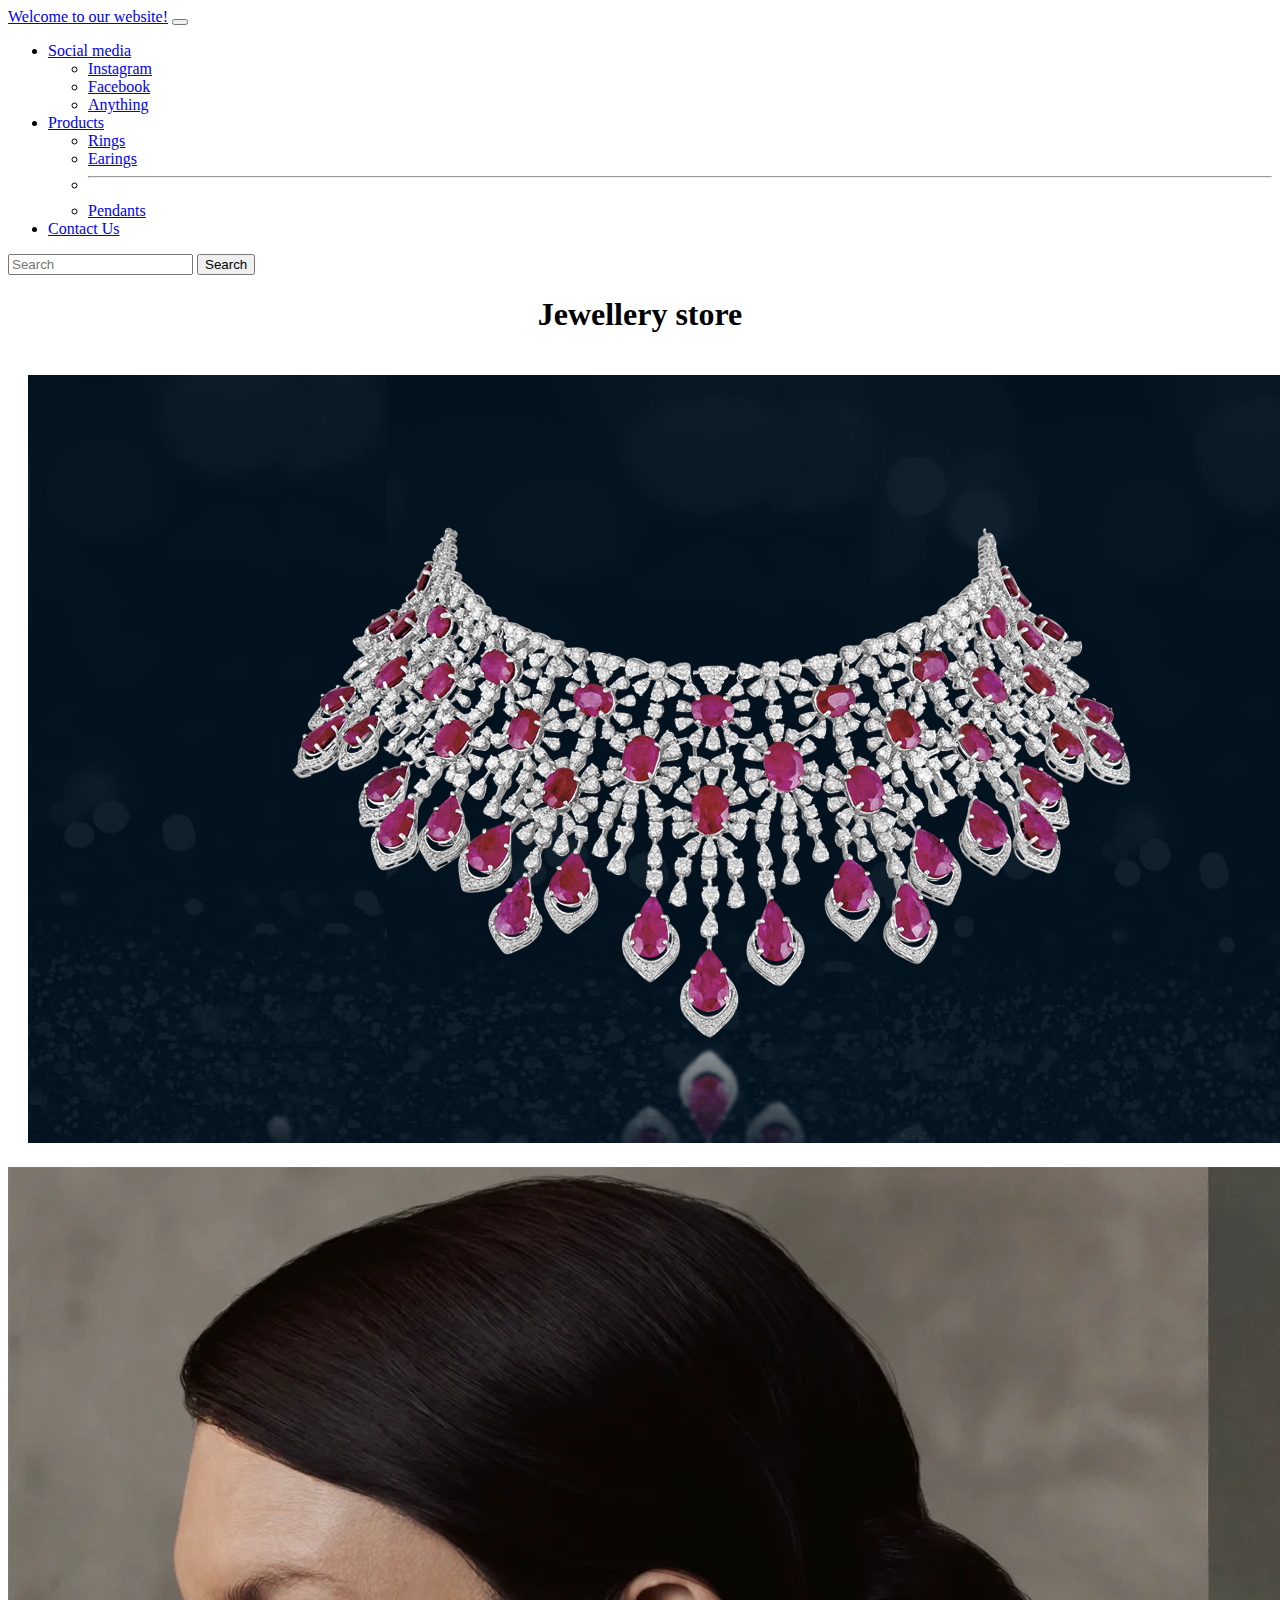
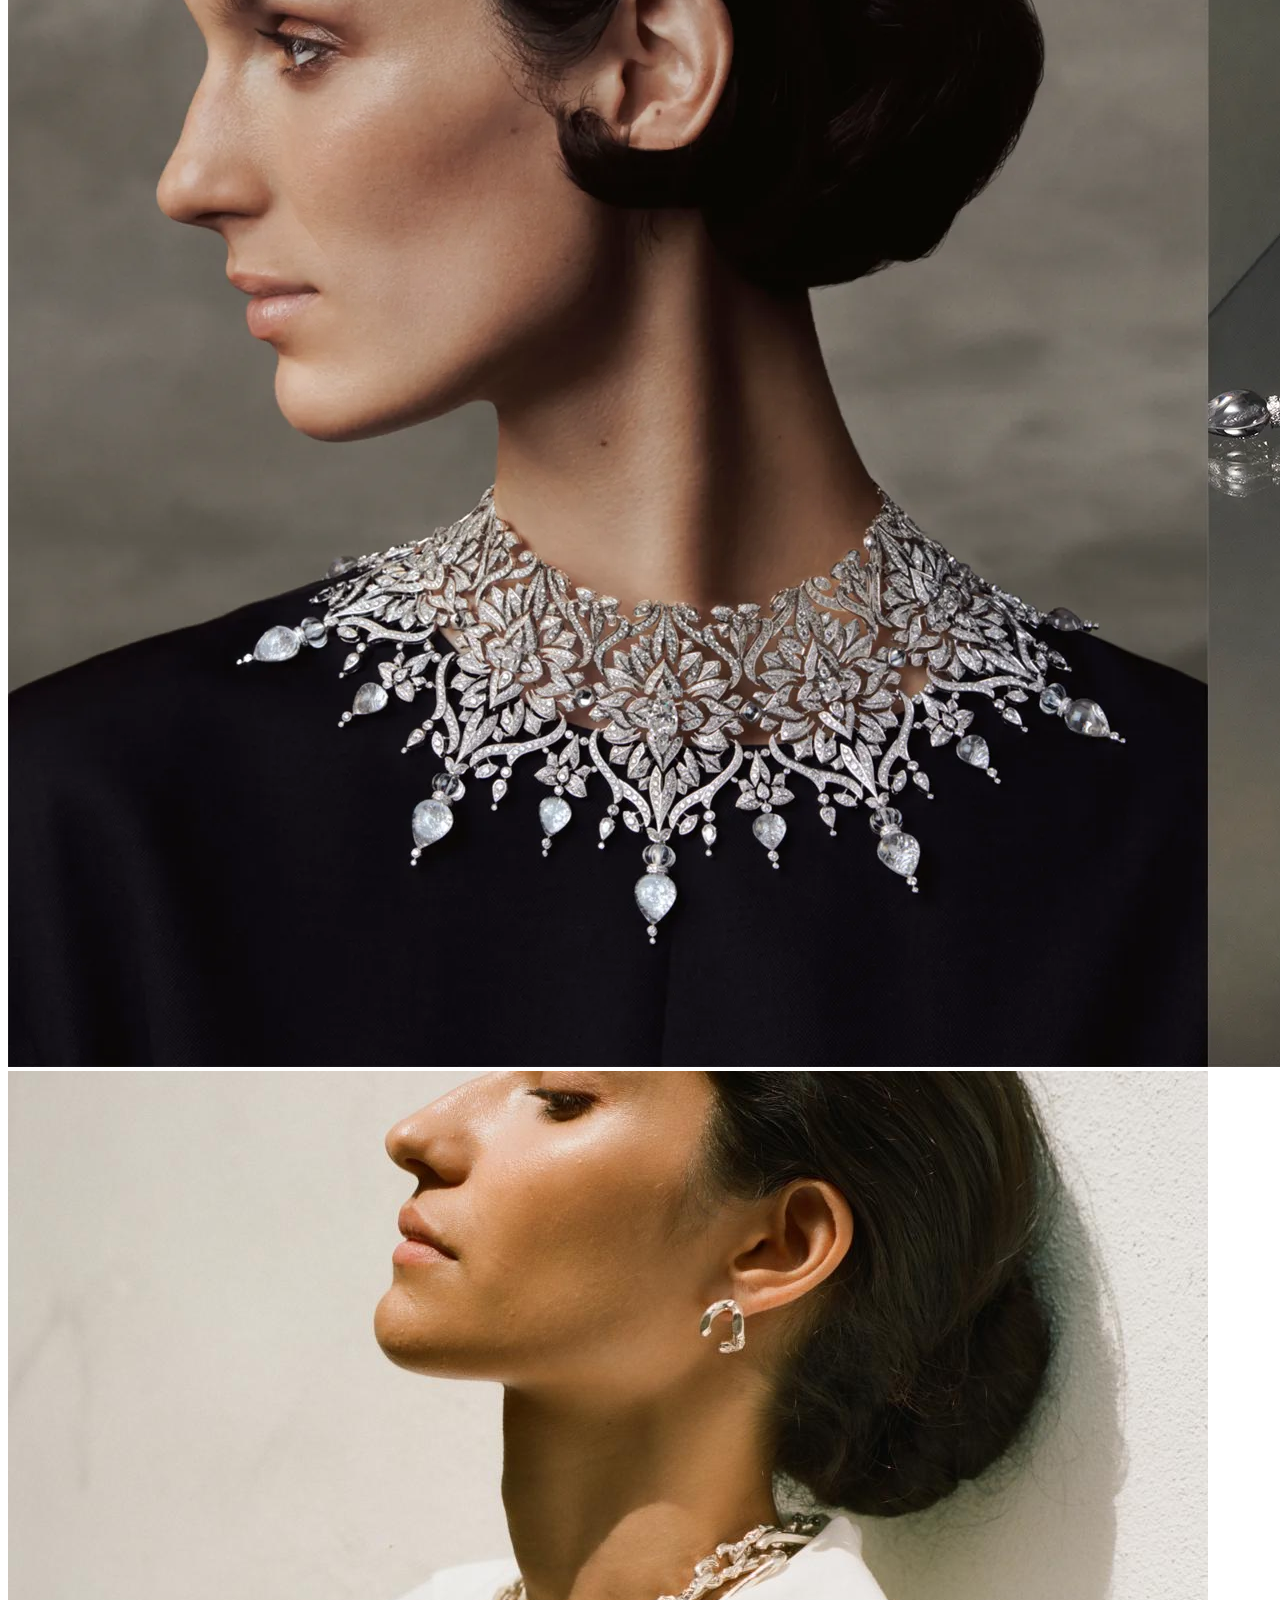
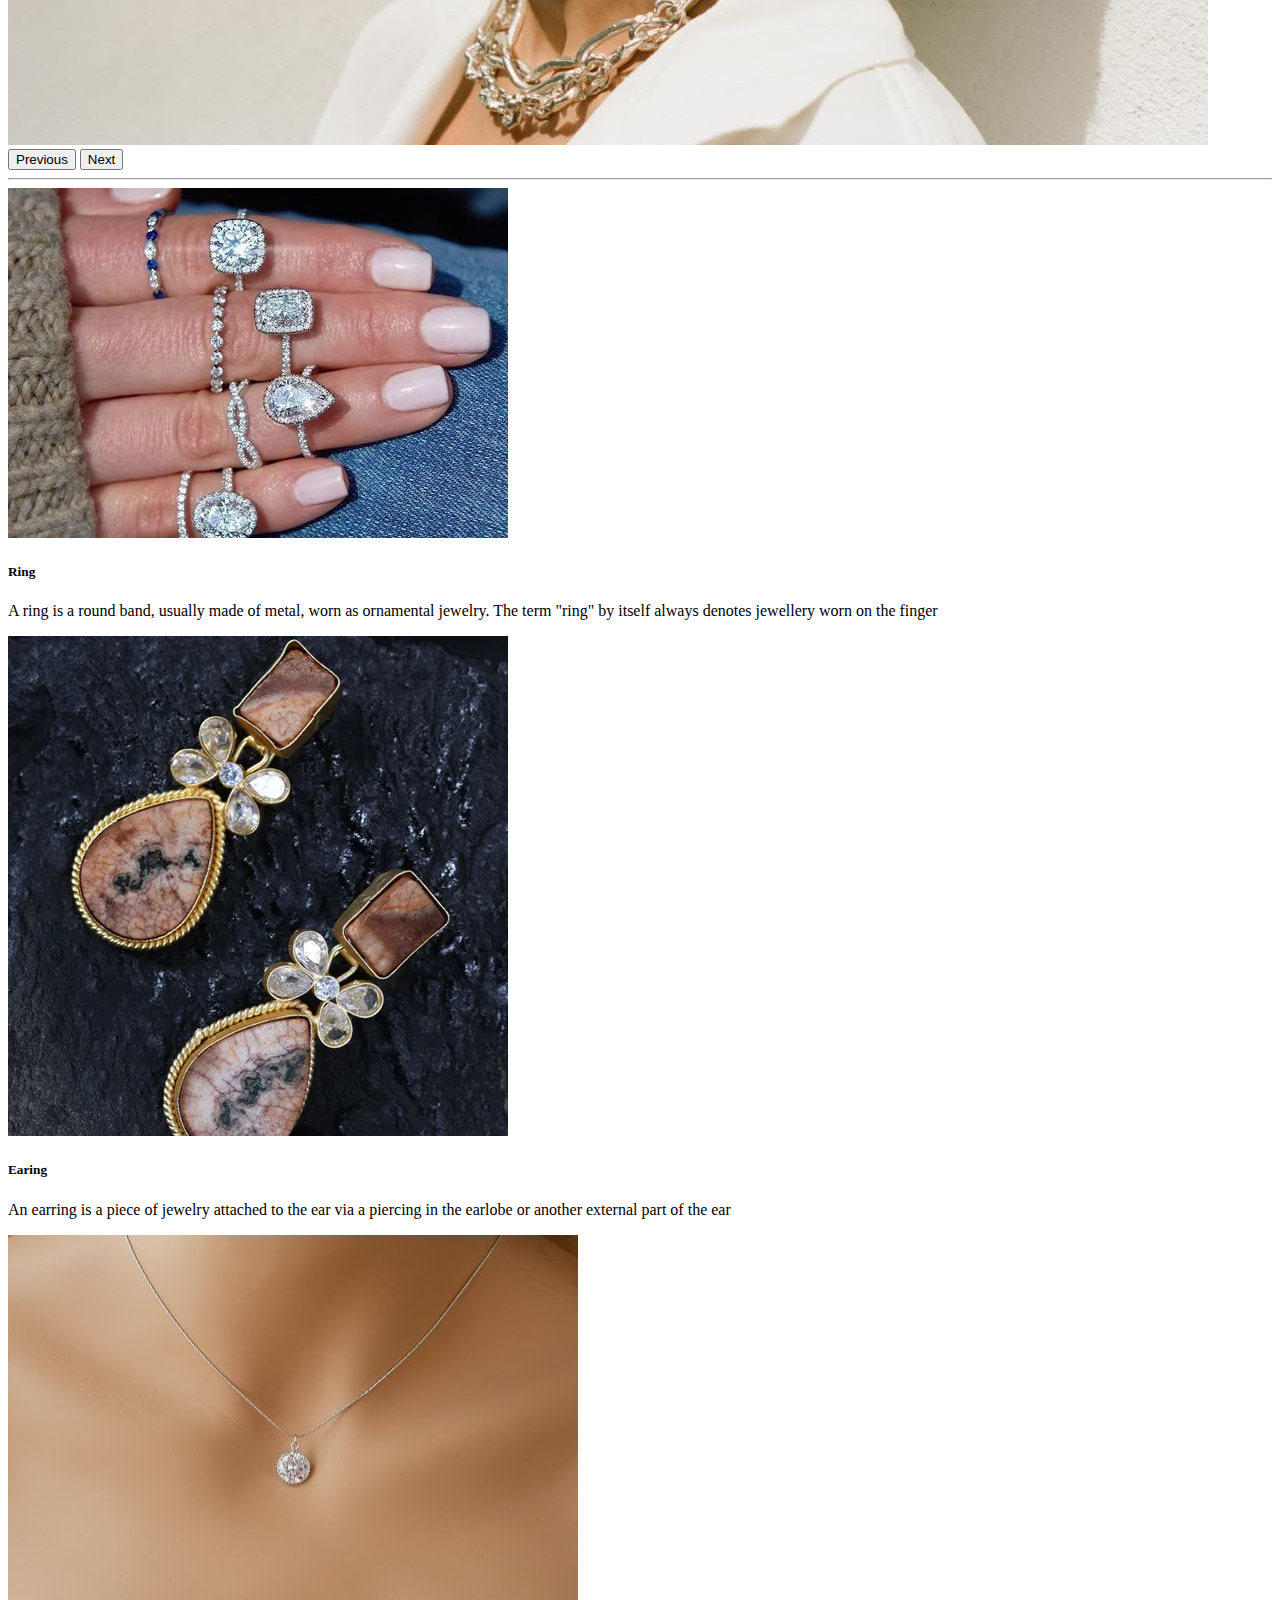
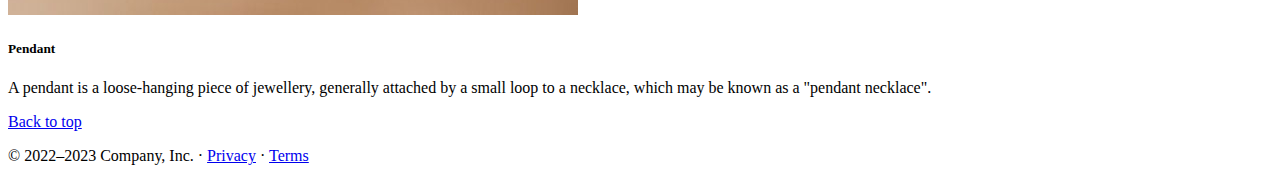
<file: index.html>
<!doctype html>
<html lang="en">

<head>
  <!-- Required meta tags -->
  <meta charset="utf-8">
  <meta name="viewport" content="width=device-width, initial-scale=1">

  <!-- Bootstrap CSS -->
  <link href="https://cdn.jsdelivr.net/npm/bootstrap@5.1.3/dist/css/bootstrap.min.css" rel="stylesheet"
    integrity="sha384-1BmE4kWBq78iYhFldvKuhfTAU6auU8tT94WrHftjDbrCEXSU1oBoqyl2QvZ6jIW3" crossorigin="anonymous">

  <nav class="navbar navbar-dark bg-dark">
    <div class="container-fluid">
      <a class="navbar-brand" href="index.html">Welcome to our website!</a>
      <button class="navbar-toggler" type="button" data-bs-toggle="collapse" data-bs-target="#navbarSupportedContent"
        aria-controls="navbarSupportedContent" aria-expanded="false" aria-label="Toggle navigation">
        <span class="navbar-toggler-icon"></span>
      </button>
      <div class="collapse navbar-collapse" id="navbarSupportedContent">
        <ul class="navbar-nav me-auto mb-2 mb-lg-0">
          
          <li class="nav-item dropdown">
            <a class="nav-link dropdown-toggle" href="#" id="navbarDropdown" role="button" data-bs-toggle="dropdown"
              aria-expanded="false">
              Social media
            </a>
            <ul class="dropdown-menu" aria-labelledby="navbarDropdown">
              <li><a class="dropdown-item" href="https://www.instagram.com/explore/tags/jewellery/?hl=en">Instagram</a></li>
              
              <li><a class="dropdown-item" href="https://www.facebook.com/embracejewellery/">Facebook</a></li>
              <li><a class="dropdown-item" href="#">Anything</a></li>
            </ul>
            
          </li>
          <li class="nav-item dropdown">
            <a class="nav-link dropdown-toggle" href="#" id="navbarDropdown" role="button" data-bs-toggle="dropdown"
              aria-expanded="false">
              Products
            </a>
            <ul class="dropdown-menu" aria-labelledby="navbarDropdown">
              <li><a class="dropdown-item" href="#">Rings</a></li>
              <li><a class="dropdown-item" href="#">Earings</a></li>
              <li>
                <hr class="dropdown-divider">
              </li>
              <li><a class="dropdown-item" href="#">Pendants</a></li>
            </ul>
          </li>
          <li class="nav-item">
            <a class="nav-link active" aria-current="page" href="contact.html">Contact Us</a>
          </li>
          
        </ul>
        <form class="d-flex" role="search">
          <input class="form-control me-2" type="search" placeholder="Search" aria-label="Search">
          <button class="btn btn-outline-success" type="submit">Search</button>
        </form>
      </div>
    </div>
  </nav>


  <h1 style="text-align:center;">Jewellery store</h1>
  <div id="carouselExampleFade" class="carousel slide carousel-fade" data-bs-ride="carousel">
    <div class="carousel-inner">
      <div class="carousel-item active" ;>
        <img src="images/jew1.jpg" class="d-block w-100" alt="..." style="padding:20px ;">
      </div>
      <div class="carousel-item">
        <img src="images/jew2.webp" class="d-block w-100" alt="...">
      </div>
      <div class="carousel-item">
        <img src="images/jew3.jpg" class="d-block w-100" alt="...">
      </div>
    </div>
    <button class="carousel-control-prev" type="button" data-bs-target="#carouselExampleFade" data-bs-slide="prev">
      <span class="carousel-control-prev-icon" aria-hidden="true"></span>
      <span class="visually-hidden">Previous</span>
    </button>
    <button class="carousel-control-next" type="button" data-bs-target="#carouselExampleFade" data-bs-slide="next">
      <span class="carousel-control-next-icon" aria-hidden="true"></span>
      <span class="visually-hidden">Next</span>
    </button>
  </div>
</head>
<hr>

<body>


  <div class="card-group">
    <div class="card" style="margin-right: 1rem">
      <img src="images/rings.jpg" class="card-img-top" alt="...">
      <div class="card-body">
        <h5 class="card-title">Ring</h5>
        <p class="card-text">A ring is a round band, usually made of metal, worn as ornamental jewelry. The term "ring"
          by itself always denotes jewellery worn on the finger</p>

      </div>
    </div>
    <div class="card" style="margin-right: 1rem">
      <img src="images/earing1.jpg" class="card-img-top" alt="...">
      <div class="card-body">
        <h5 class="card-title">Earing</h5>
        <p class="card-text">An earring is a piece of jewelry attached to the ear via a piercing in the earlobe or
          another external part of the ear</p>

      </div>
    </div>
    <div class="card">
      <img src="images/pendents.jpg" class="card-img-top" alt="...">
      <div class="card-body">
        <h5 class="card-title">Pendant</h5>
        <p class="card-text">A pendant is a loose-hanging piece of jewellery, generally attached by a small loop to a
          necklace, which may be known as a "pendant necklace".</p>

      </div>
    </div>
  </div>



  <!-- Optional JavaScript; choose one of the two! -->

  <!-- Option 1: Bootstrap Bundle with Popper -->
  <script src="https://cdn.jsdelivr.net/npm/bootstrap@5.1.3/dist/js/bootstrap.bundle.min.js"
    integrity="sha384-ka7Sk0Gln4gmtz2MlQnikT1wXgYsOg+OMhuP+IlRH9sENBO0LRn5q+8nbTov4+1p"
    crossorigin="anonymous"></script>

  <!-- Option 2: Separate Popper and Bootstrap JS -->
  <!--
    <script src="https://cdn.jsdelivr.net/npm/@popperjs/core@2.10.2/dist/umd/popper.min.js" integrity="sha384-7+zCNj/IqJ95wo16oMtfsKbZ9ccEh31eOz1HGyDuCQ6wgnyJNSYdrPa03rtR1zdB" crossorigin="anonymous"></script>
    <script src="https://cdn.jsdelivr.net/npm/bootstrap@5.1.3/dist/js/bootstrap.min.js" integrity="sha384-QJHtvGhmr9XOIpI6YVutG+2QOK9T+ZnN4kzFN1RtK3zEFEIsxhlmWl5/YESvpZ13" crossorigin="anonymous"></script>
    -->
</body>
<footer class="container">
  <p class="float-end"><a href="index.html">Back to top</a></p>
  <p>© 2022–2023 Company, Inc. · <a href="#">Privacy</a> · <a href="#">Terms</a></p>
</footer>

</html>
</file>
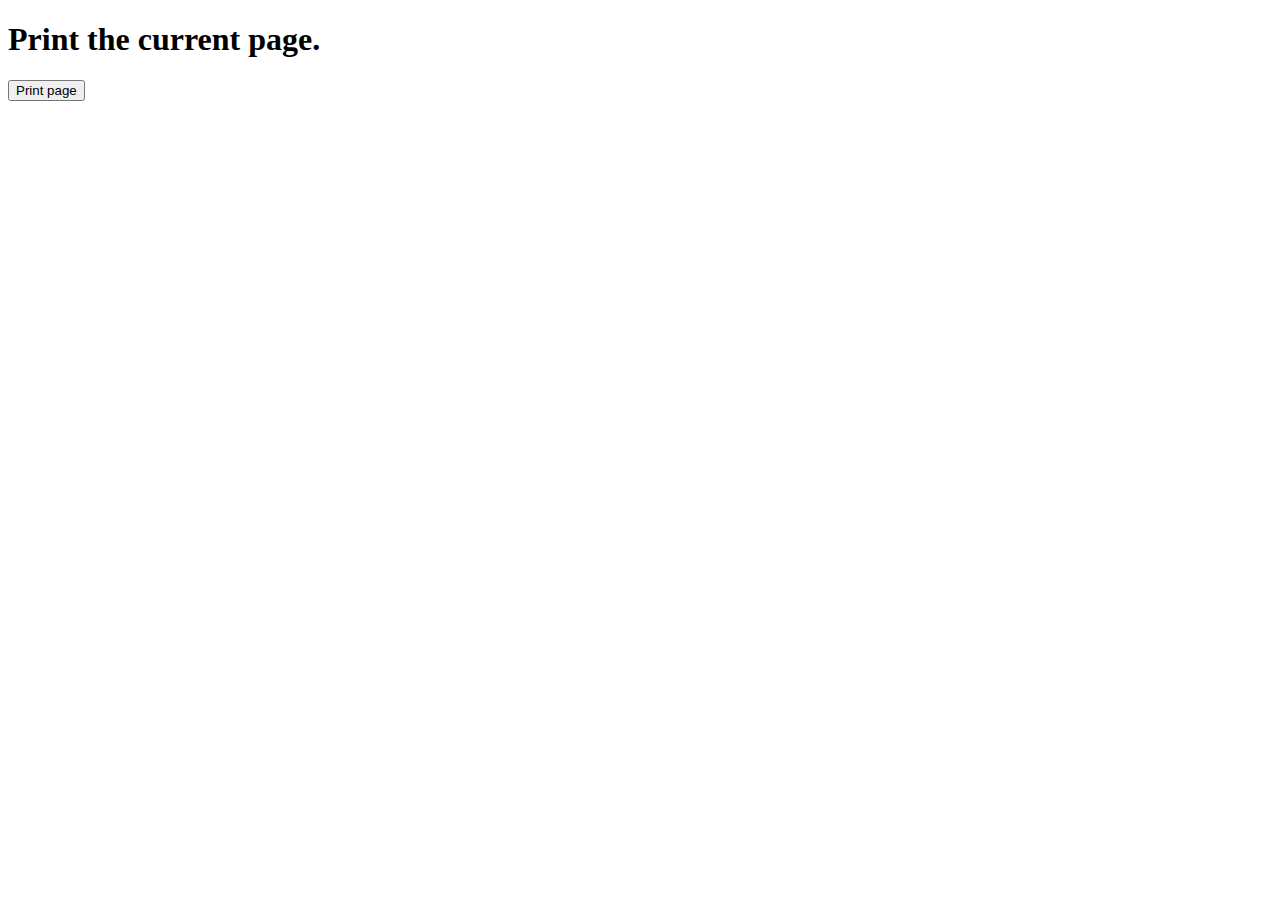
<file: javascript/index.html>
<!DOCTYPE html>
<html lang="en">
<head>
    <meta charset="UTF-8">
    <meta http-equiv="X-UA-Compatible" content="IE=edge">
    <meta name="viewport" content="width=device-width, initial-scale=1.0">
    <title>Document</title>
</head>
<body>
    <h1>Print the current page.</h1>
    <button onclick="print_current_page()">Print page </button>
    <script>
        function print_current_page(){
            window.print();
        }
        print_current_page();

    </script>
</body>
</html>
</file>
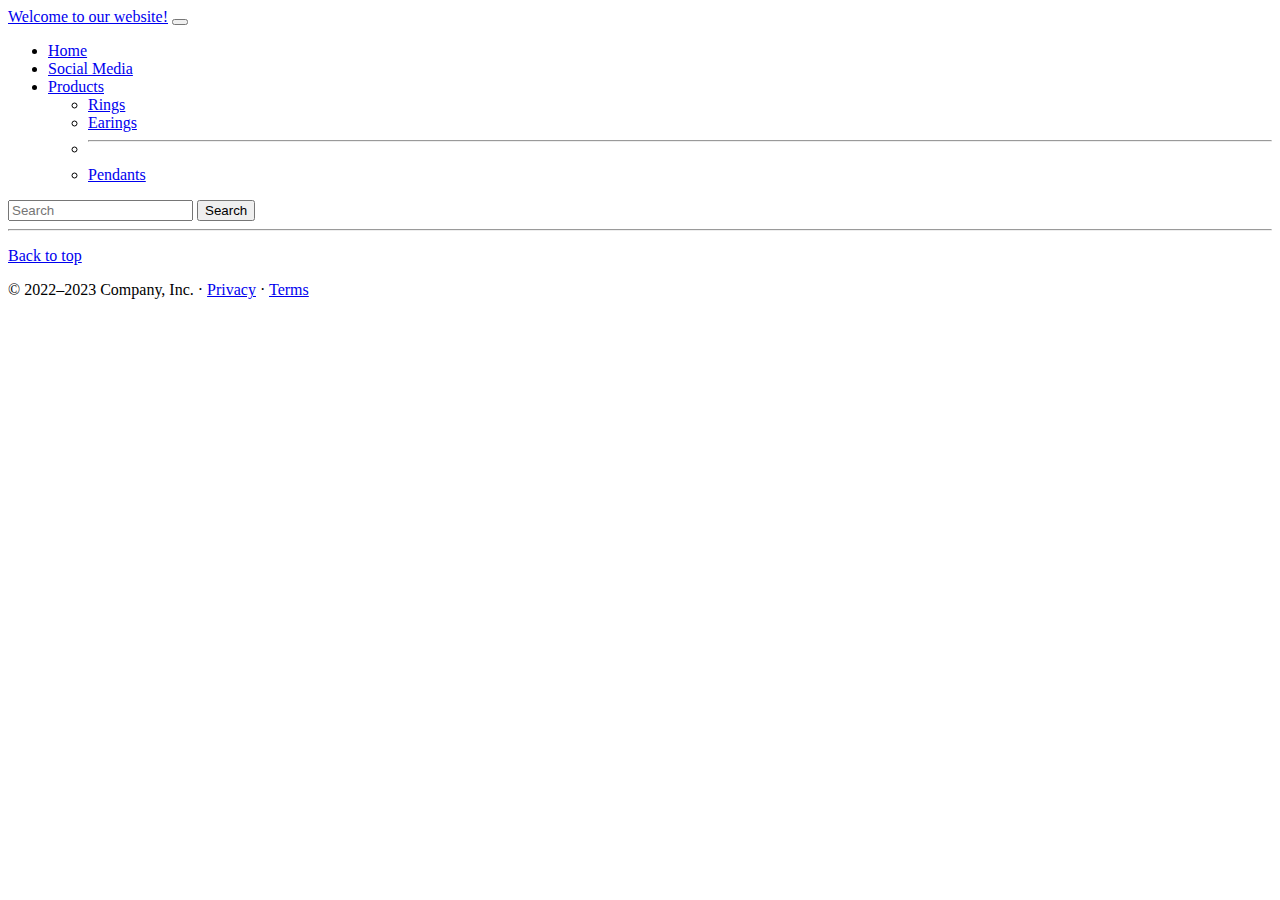
<file: about.html>
<!doctype html>
<html lang="en">

<head>
  <!-- Required meta tags -->
  <meta charset="utf-8">
  <meta name="viewport" content="width=device-width, initial-scale=1">

  <!-- Bootstrap CSS -->
  <link href="https://cdn.jsdelivr.net/npm/bootstrap@5.1.3/dist/css/bootstrap.min.css" rel="stylesheet"
    integrity="sha384-1BmE4kWBq78iYhFldvKuhfTAU6auU8tT94WrHftjDbrCEXSU1oBoqyl2QvZ6jIW3" crossorigin="anonymous">

    <nav class="navbar navbar-dark bg-dark">
      <div class="container-fluid">
        <a class="navbar-brand" href="index.html">Welcome to our website!</a>
        <button class="navbar-toggler" type="button" data-bs-toggle="collapse" data-bs-target="#navbarSupportedContent" aria-controls="navbarSupportedContent" aria-expanded="false" aria-label="Toggle navigation">
          <span class="navbar-toggler-icon"></span>
        </button>
        <div class="collapse navbar-collapse" id="navbarSupportedContent">
          <ul class="navbar-nav me-auto mb-2 mb-lg-0">
            <li class="nav-item">
              <a class="nav-link active" aria-current="page" href="index.html">Home</a>
            </li>
            <li class="nav-item">
              <a class="nav-link" href="https://www.instagram.com/indianjewellery999/?hl=en">Social Media</a>
            </li>
            <li class="nav-item dropdown">
              <a class="nav-link dropdown-toggle" href="#" id="navbarDropdown" role="button" data-bs-toggle="dropdown" aria-expanded="false">
                Products
              </a>
              <ul class="dropdown-menu" aria-labelledby="navbarDropdown">
                <li><a class="dropdown-item" href="#">Rings</a></li>
                <li><a class="dropdown-item" href="#">Earings</a></li>
                <li><hr class="dropdown-divider"></li>
                <li><a class="dropdown-item" href="#">Pendants</a></li>
              </ul>
            </li>
            
          </ul>
          <form class="d-flex" role="search">
            <input class="form-control me-2" type="search" placeholder="Search" aria-label="Search">
            <button class="btn btn-outline-success" type="submit">Search</button>
          </form>
        </div>
      </div>
    </nav>
</head>
<hr>

<body>


 



  <!-- Optional JavaScript; choose one of the two! -->

  <!-- Option 1: Bootstrap Bundle with Popper -->
  <script src="https://cdn.jsdelivr.net/npm/bootstrap@5.1.3/dist/js/bootstrap.bundle.min.js"
    integrity="sha384-ka7Sk0Gln4gmtz2MlQnikT1wXgYsOg+OMhuP+IlRH9sENBO0LRn5q+8nbTov4+1p"
    crossorigin="anonymous"></script>

  <!-- Option 2: Separate Popper and Bootstrap JS -->
  <!--
    <script src="https://cdn.jsdelivr.net/npm/@popperjs/core@2.10.2/dist/umd/popper.min.js" integrity="sha384-7+zCNj/IqJ95wo16oMtfsKbZ9ccEh31eOz1HGyDuCQ6wgnyJNSYdrPa03rtR1zdB" crossorigin="anonymous"></script>
    <script src="https://cdn.jsdelivr.net/npm/bootstrap@5.1.3/dist/js/bootstrap.min.js" integrity="sha384-QJHtvGhmr9XOIpI6YVutG+2QOK9T+ZnN4kzFN1RtK3zEFEIsxhlmWl5/YESvpZ13" crossorigin="anonymous"></script>
    -->
</body>
<footer class="container">
  <p class="float-end"><a href="index.html">Back to top</a></p>
  <p>© 2022–2023 Company, Inc. · <a href="#">Privacy</a> · <a href="#">Terms</a></p>
</footer>

</html>
</file>
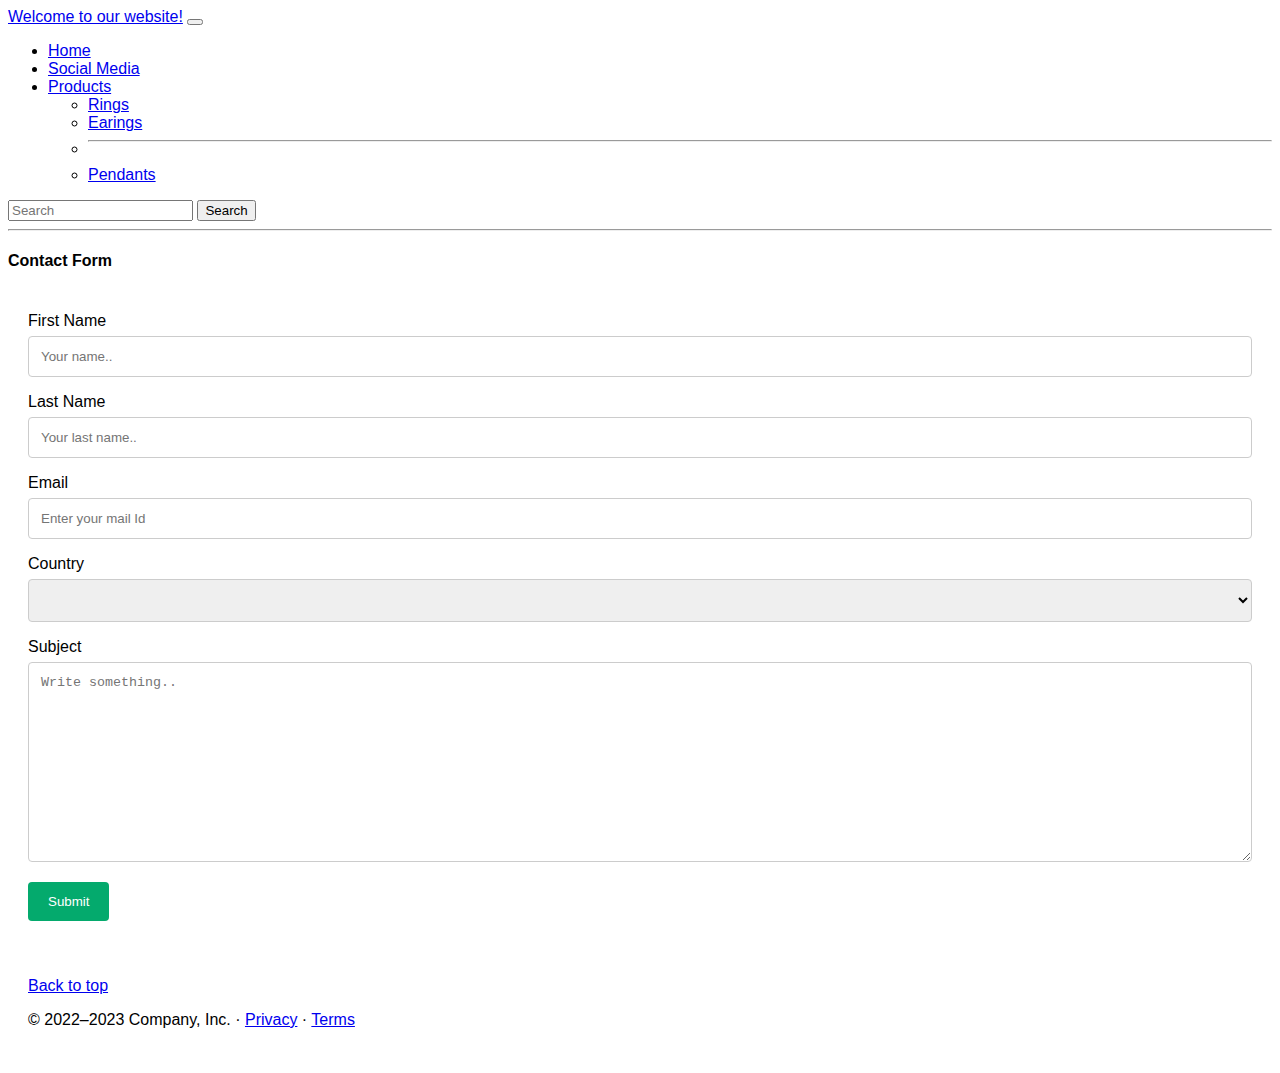
<file: contact.html>
<!doctype html>
<html lang="en">

<head>
  <!-- Required meta tags -->
  <meta charset="utf-8">
  <meta name="viewport" content="width=device-width, initial-scale=1">

  <!-- Bootstrap CSS -->
  <link href="https://cdn.jsdelivr.net/npm/bootstrap@5.1.3/dist/css/bootstrap.min.css" rel="stylesheet"
    integrity="sha384-1BmE4kWBq78iYhFldvKuhfTAU6auU8tT94WrHftjDbrCEXSU1oBoqyl2QvZ6jIW3" crossorigin="anonymous">

    <nav class="navbar navbar-dark bg-dark">
      <div class="container-fluid">
        <a class="navbar-brand" href="index.html">Welcome to our website!</a>
        <button class="navbar-toggler" type="button" data-bs-toggle="collapse" data-bs-target="#navbarSupportedContent" aria-controls="navbarSupportedContent" aria-expanded="false" aria-label="Toggle navigation">
          <span class="navbar-toggler-icon"></span>
        </button>
        <div class="collapse navbar-collapse" id="navbarSupportedContent">
          <ul class="navbar-nav me-auto mb-2 mb-lg-0">
            <li class="nav-item">
              <a class="nav-link active" aria-current="page" href="index.html">Home</a>
            </li>
            <li class="nav-item">
              <a class="nav-link" href="https://www.instagram.com/indianjewellery999/?hl=en">Social Media</a>
            </li>
            <li class="nav-item dropdown">
              <a class="nav-link dropdown-toggle" href="#" id="navbarDropdown" role="button" data-bs-toggle="dropdown" aria-expanded="false">
                Products
              </a>
              <ul class="dropdown-menu" aria-labelledby="navbarDropdown">
                <li><a class="dropdown-item" href="#">Rings</a></li>
                <li><a class="dropdown-item" href="#">Earings</a></li>
                <li><hr class="dropdown-divider"></li>
                <li><a class="dropdown-item" href="#">Pendants</a></li>
              </ul>
            </li>
            
          </ul>
          <form class="d-flex" role="search">
            <input class="form-control me-2" type="search" placeholder="Search" aria-label="Search">
            <button class="btn btn-outline-success" type="submit">Search</button>
          </form>
        </div>
      </div>
    </nav>


  
</head>
<hr>

<body>
  <style>
    body {font-family: Arial, Helvetica, sans-serif;}
    * {box-sizing: border-box;}
    
    
    
    input[type=text], select, textarea {
      width: 100%;
      padding: 12px;
      border: 1px solid #ccc;
      border-radius: 4px;
      box-sizing: border-box;
      margin-top: 6px;
      margin-bottom: 16px;
      resize: vertical;
    }
    
    input[type=submit] {
      background-color: #04AA6D;
      color: white;
      padding: 12px 20px;
      border: none;
      border-radius: 4px;
      cursor: pointer;
    }
    
    input[type=submit]:hover {
      background-color: #45a049;
    }
    
    .container {
      border-radius: 5px;
      background-color:white;
      
      padding: 20px;
    }
    </style>
    </head>
    <body>
    
    <h4>Contact Form</h4>
    
    <div class="container">
      <form action="/action_page.php">
        <label for="fname">First Name</label>
        <input type="text" id="fname" name="firstname" placeholder="Your name..">
    
        <label for="lname">Last Name</label>
        <input type="text" id="lname" name="lastname" placeholder="Your last name..">

        <label for="lname">Email</label>
        <input type="text" id="lname" name="lastname" placeholder="Enter your mail Id">
    
        <label for="country">Country</label>
        <select id="country" name="country">
          <option value="australia"></option>
          <option value="australia">Australia</option>
          <option value="canada">Canada</option>
          <option value="usa">India</option>
          <option value="usa">Japan</option>
          <option value="usa">America</option>
          <option value="usa">China</option>
          <option value="usa">Russia</option>
          <option value="usa">Korea</option>
          <option value="usa">Turkey</option>
          <option value="usa">Africa</option>
          <option value="usa">Pakistan</option>
        </select>
    
        <label for="subject">Subject</label>
        <textarea id="subject" name="subject" placeholder="Write something.." style="height:200px"></textarea>
    
        <input type="submit" value="Submit">
      </form>
    </div>

  
     
    



  <!-- Optional JavaScript; choose one of the two! -->

  <!-- Option 1: Bootstrap Bundle with Popper -->
  <script src="https://cdn.jsdelivr.net/npm/bootstrap@5.1.3/dist/js/bootstrap.bundle.min.js"
    integrity="sha384-ka7Sk0Gln4gmtz2MlQnikT1wXgYsOg+OMhuP+IlRH9sENBO0LRn5q+8nbTov4+1p"
    crossorigin="anonymous"></script>

  <!-- Option 2: Separate Popper and Bootstrap JS -->
  <!--
    <script src="https://cdn.jsdelivr.net/npm/@popperjs/core@2.10.2/dist/umd/popper.min.js" integrity="sha384-7+zCNj/IqJ95wo16oMtfsKbZ9ccEh31eOz1HGyDuCQ6wgnyJNSYdrPa03rtR1zdB" crossorigin="anonymous"></script>
    <script src="https://cdn.jsdelivr.net/npm/bootstrap@5.1.3/dist/js/bootstrap.min.js" integrity="sha384-QJHtvGhmr9XOIpI6YVutG+2QOK9T+ZnN4kzFN1RtK3zEFEIsxhlmWl5/YESvpZ13" crossorigin="anonymous"></script>
    -->
</body>
<footer class="container">
  <p class="float-end"><a href="index.html">Back to top</a></p>
  <p>© 2022–2023 Company, Inc. · <a href="#">Privacy</a> · <a href="#">Terms</a></p>
</footer>

</html>
</file>
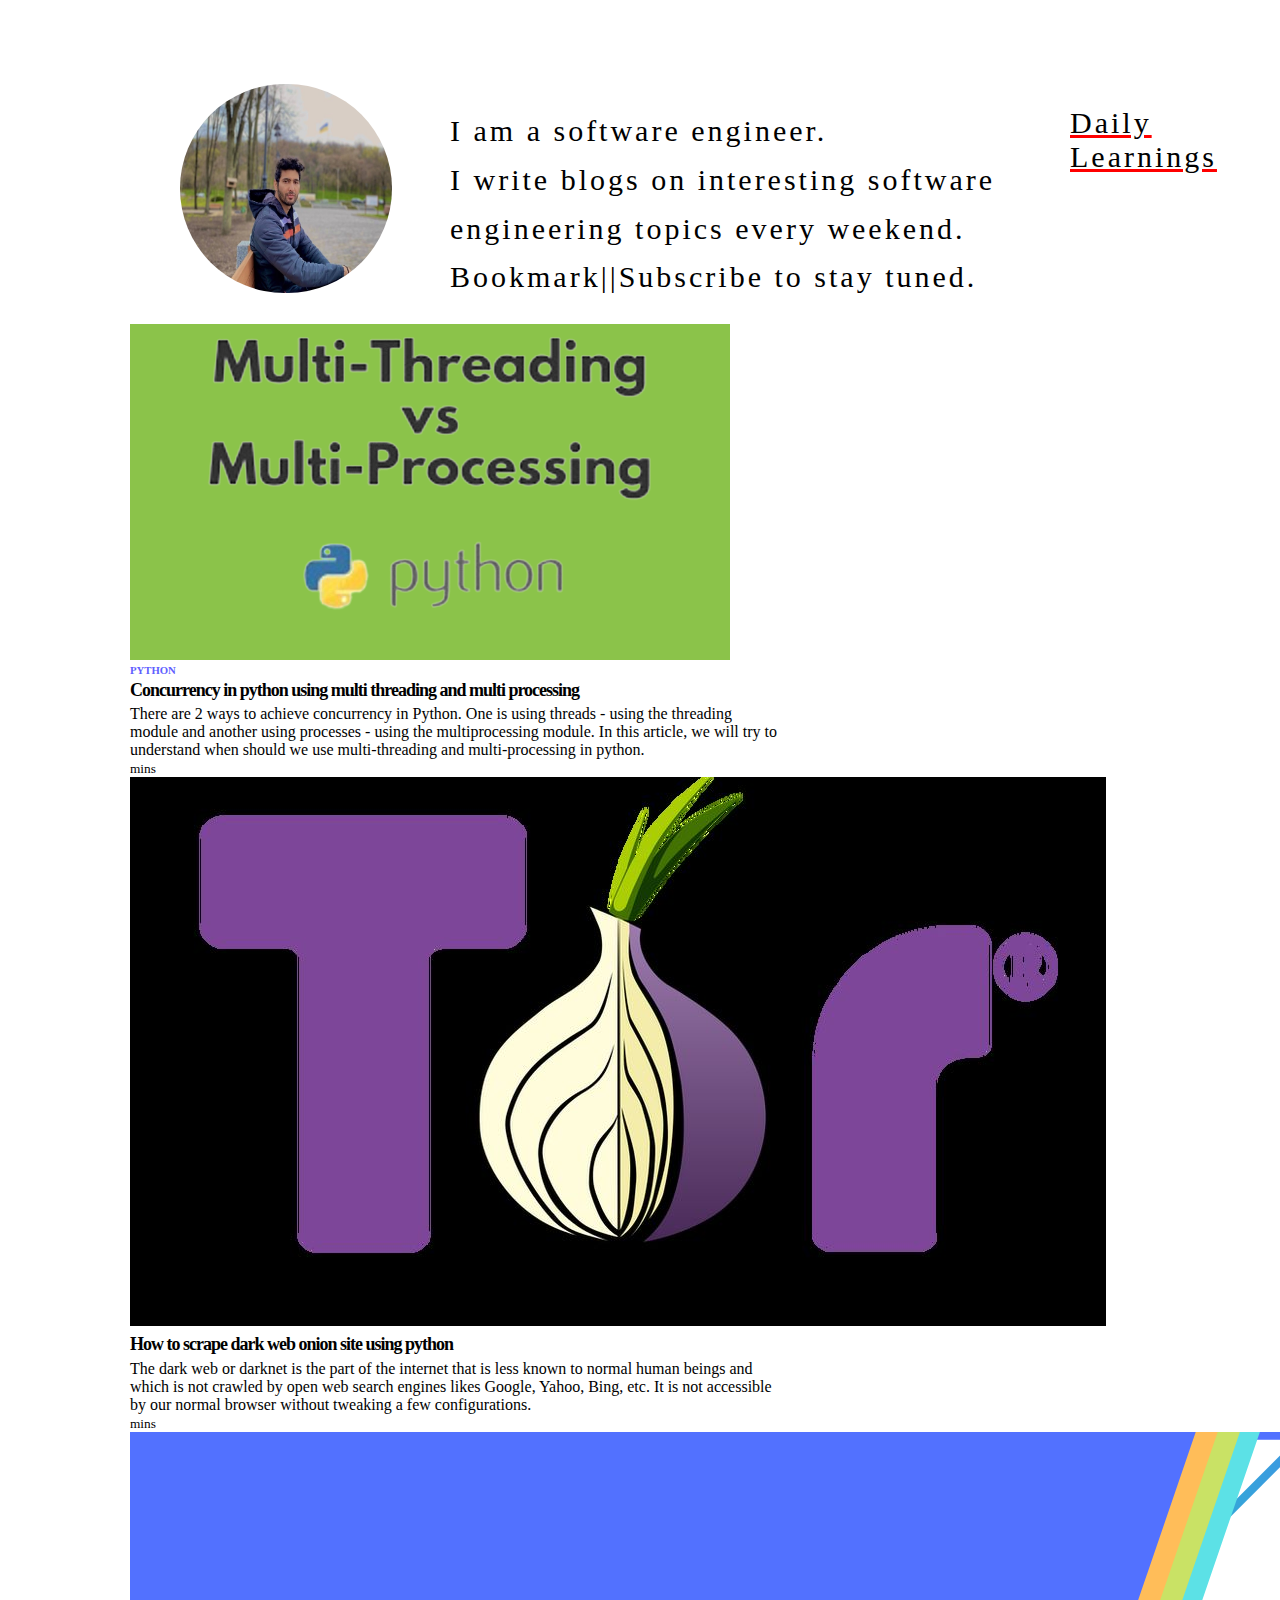
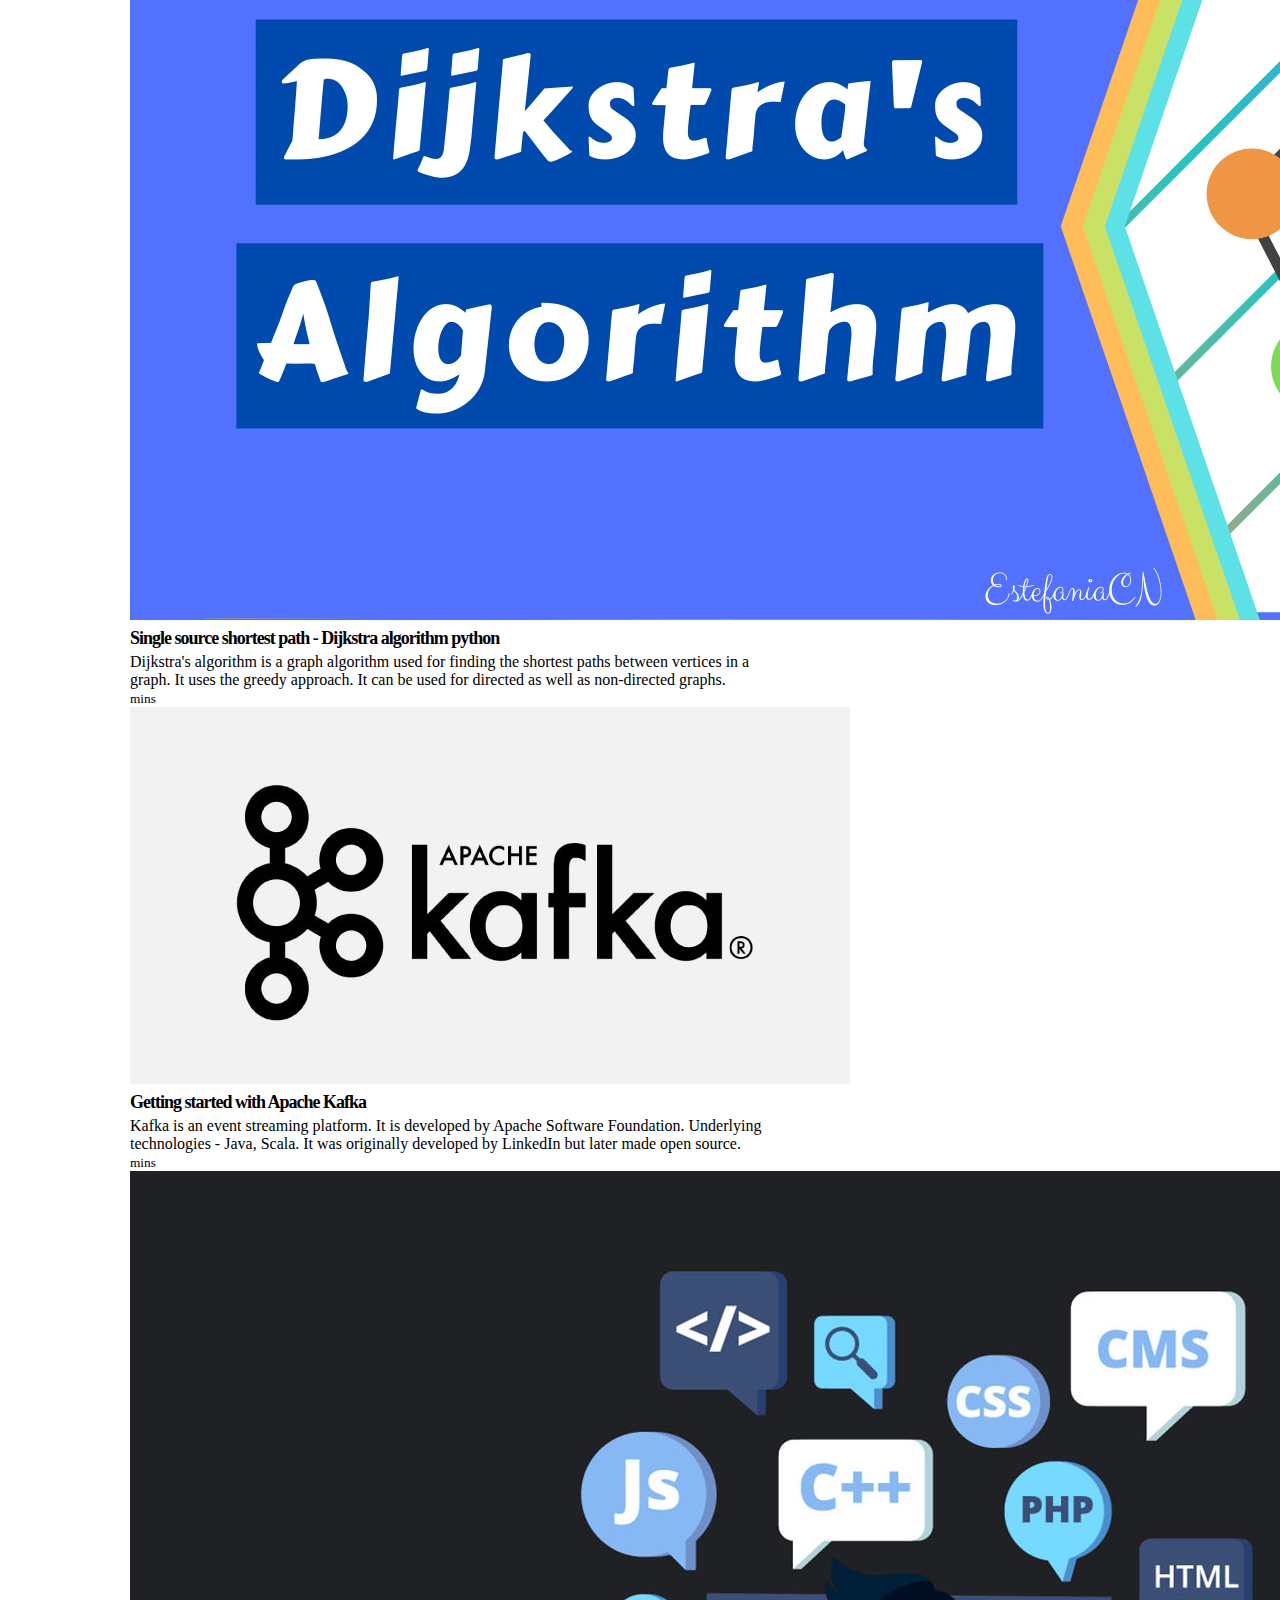
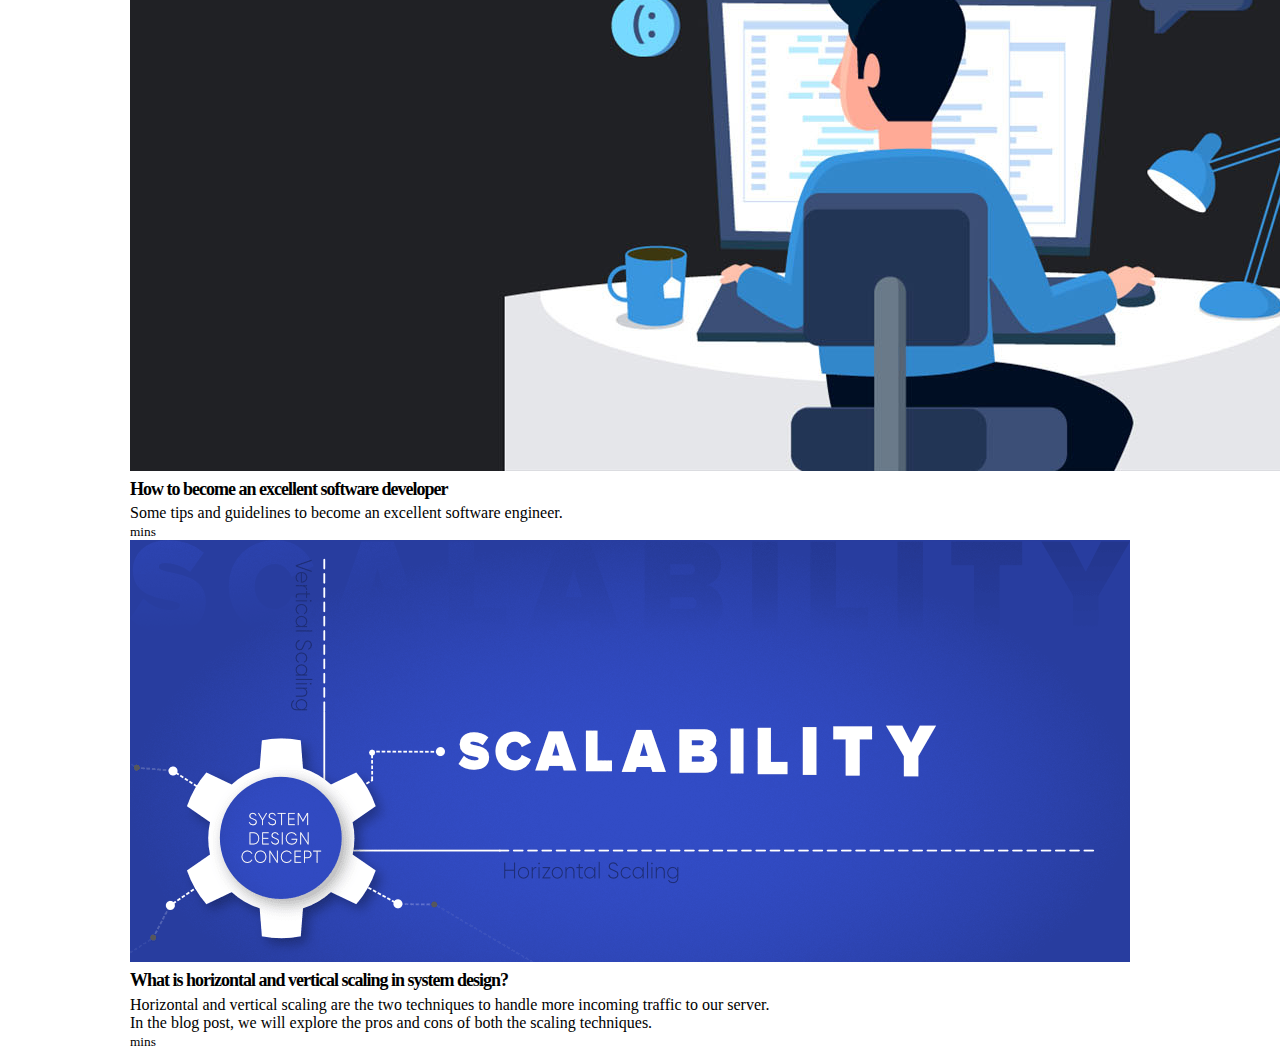
<file: Deepak'sprofile/deepak.html>
<!DOCTYPE html>
<html lang="en">

<head>
    <meta charset="UTF-8">
    <meta http-equiv="X-UA-Compatible" content="IE=edge">
    <meta name="viewport" content="width=device-width, initial-scale=1.0">
    <title>Welcome to the software engineering blog by Deepak Balhara</title>
    <link href="https://cdn.jsdelivr.net/npm/bootstrap@5.2.0/dist/css/bootstrap.min.css" rel="stylesheet"
        integrity="sha384-gH2yIJqKdNHPEq0n4Mqa/HGKIhSkIHeL5AyhkYV8i59U5AR6csBvApHHNl/vI1Bx" crossorigin="anonymous">
    <link rel="stylesheet" href="deepak.css">
</head>
</head>

<body>
    <nav style="height:64px;" class="navbar navbar-dark bg-dark">
        <h1 style="color: white;font-weight: 100;font-size: 1.25rem;letter-spacing: .1em;">DEEPAK BALHARA</h1>
        <h2>Subscribe</h2>
        <h2>Quick Learnings</h2>
        <h2>Linkedin</h2>
        <h2>Github</h2>
        <h2>Read by category</h2>
    </nav>


    <img src="deepak.jpg.jpg" class="round_image" alt="deepak balhara picture">



    <h1 class="intro">I am a
        software engineer.<br>
        I write blogs on interesting software <br> engineering topics every weekend.<br>
        <b>Bookmark||Subscribe </b>to stay tuned.
    </h1>
    </div>
    <h1 class="side">Daily Learnings</h1>



    <div class="album py-5 bg-light">
        <div class="container1">

            <div class="row row-cols-1 row-cols-sm-2 row-cols-md-3 g-3">
           
             
                

                <div class="col">
                    <div class="card shadow-sm">
                        <img src="python.jpg.png">

                        <div class="card-body">
                            <h6>PYTHON</h6>
                            <h2 class="heading">Concurrency in python using multi threading and multi processing</h2>
                            <p class="card-text"> There are 2 ways to achieve concurrency in Python. One is using threads - using the threading module and another using processes - using the multiprocessing module. In this article, we will try to understand when should we use multi-threading and multi-processing in python.</p>
                            <div class="d-flex justify-content-between align-items-center">
                                
                                <small class="text-muted"> mins</small>
                            </div>
                        </div>
                    </div>
                </div>
                <div class="col">
                    <div class="card shadow-sm">
                       <img src="darkweb.jpg">

                        <div class="card-body">
                            <h2 class="heading">How to scrape dark web onion site using python</h2>
                            <p class="card-text">The dark web or darknet is the part of the internet that is less known to normal human beings and which is not crawled by open web search engines likes Google, Yahoo, Bing, etc. It is not accessible by our normal browser without tweaking a few configurations.</p>
                            <div class="d-flex justify-content-between align-items-center">
                                
                                <small class="text-muted">mins</small>
                            </div>
                        </div>
                    </div>
                </div>
                <div class="col">
                    <div class="card shadow-sm">
                       <img src="dijkstras.jpg">

                        <div class="card-body">
                            <h2 class="heading">Single source shortest path - Dijkstra algorithm python</h2>
                            <p class="card-text"> Dijkstra's algorithm is a graph algorithm used for finding the shortest paths between vertices in a graph. It uses the greedy approach. It can be used for directed as well as non-directed graphs.</p>
                            <div class="d-flex justify-content-between align-items-center">
                                
                                <small class="text-muted">mins</small>
                            </div>
                        </div>
                    </div>
                </div>

                <div class="col">
                    <div class="card shadow-sm">
                        <img src="kafka.jpg">

                        <div class="card-body">
                            <h2 class="heading">Getting started with Apache Kafka</h2>
                            <p class="card-text">Kafka is an event streaming platform. It is developed by Apache Software Foundation. Underlying technologies - Java, Scala. It was originally developed by LinkedIn but later made open source.</p>
                            <div class="d-flex justify-content-between align-items-center">
                                
                                <small class="text-muted"> mins</small>
                            </div>
                        </div>
                    </div>
                </div>
                <div class="col">
                    <div class="card shadow-sm">
                       <img src="software.jpg">

                        <div class="card-body">
                            <h2 class="heading">How to become an excellent software developer</h2>
                            <p class="card-text"> Some tips and guidelines to become an excellent software engineer.
                            </p>
                            <div class="d-flex justify-content-between align-items-center">
                                
                                <small class="text-muted"> mins</small>
                            </div>
                        </div>
                    </div>
                </div>
                <div class="col">
                    <div class="card shadow-sm">
                        <img src="scale.jpg">

                        <div class="card-body">
                            <h2 class="heading">What is horizontal and vertical scaling in system design?</h2>
                            <p class="card-text"> Horizontal and vertical scaling are the two techniques to handle more incoming traffic to our server. In the blog post, we will explore the pros and cons of both the scaling techniques.</p>
                            <div class="d-flex justify-content-between align-items-center">
                                
                                <small class="text-muted"> mins</small>
                            </div>
                        </div>
                    </div>
                </div>
            </div>
        </div>
    </div>








</body>

</html>
</file>
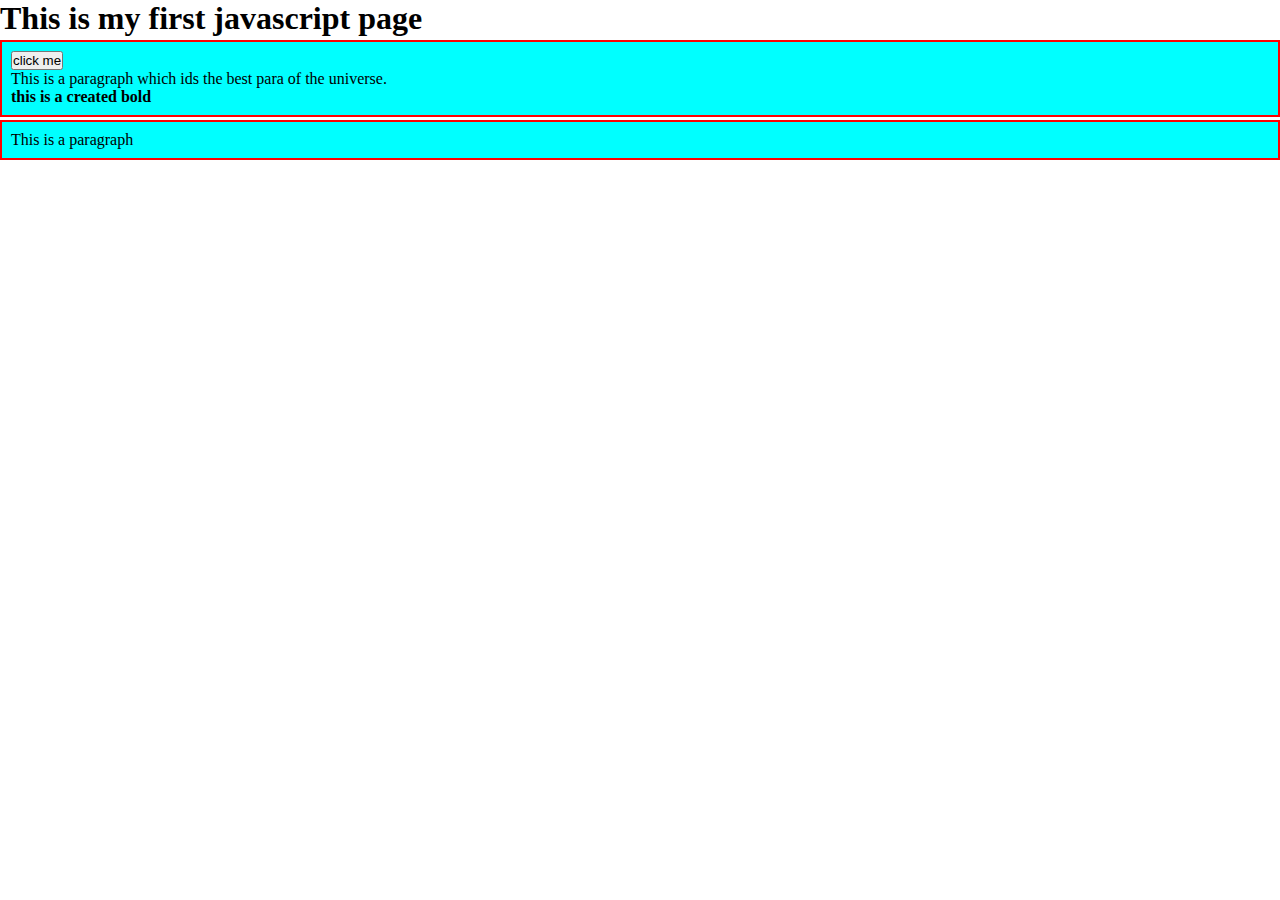
<file: js/js.html>
<!DOCTYPE html>
<html lang="en">

<head>
    <meta charset="UTF-8">
    <meta http-equiv="X-UA-Compatible" content="IE=edge">
    <meta name="viewport" content="width=device-width, initial-scale=1.0">
    <title>Document</title>
    <style>
        * {
            margin: 0;
            padding: 0;
        }

        .container {
            border: 2px solid red;
            margin: 3px 0;
            background: cyan;
            padding: 9px;
        }
        .bg-primary{
            background-color: blueviolet;
        }
        .text-success{
            color:white;
        }
    </style>
</head>

<body>
    <h1>This is my first javascript page</h1>
    <div id="firstContainer" class="container">
        <button id="click" onclick="clicked()"> click me</button>
        <p>This is a paragraph which ids the best para of the universe.</p>
    </div>

    <div class="container">
        <p>This is a paragraph</p>
    </div>


    <script src="index.js"></script>
</body>

</html>
</file>
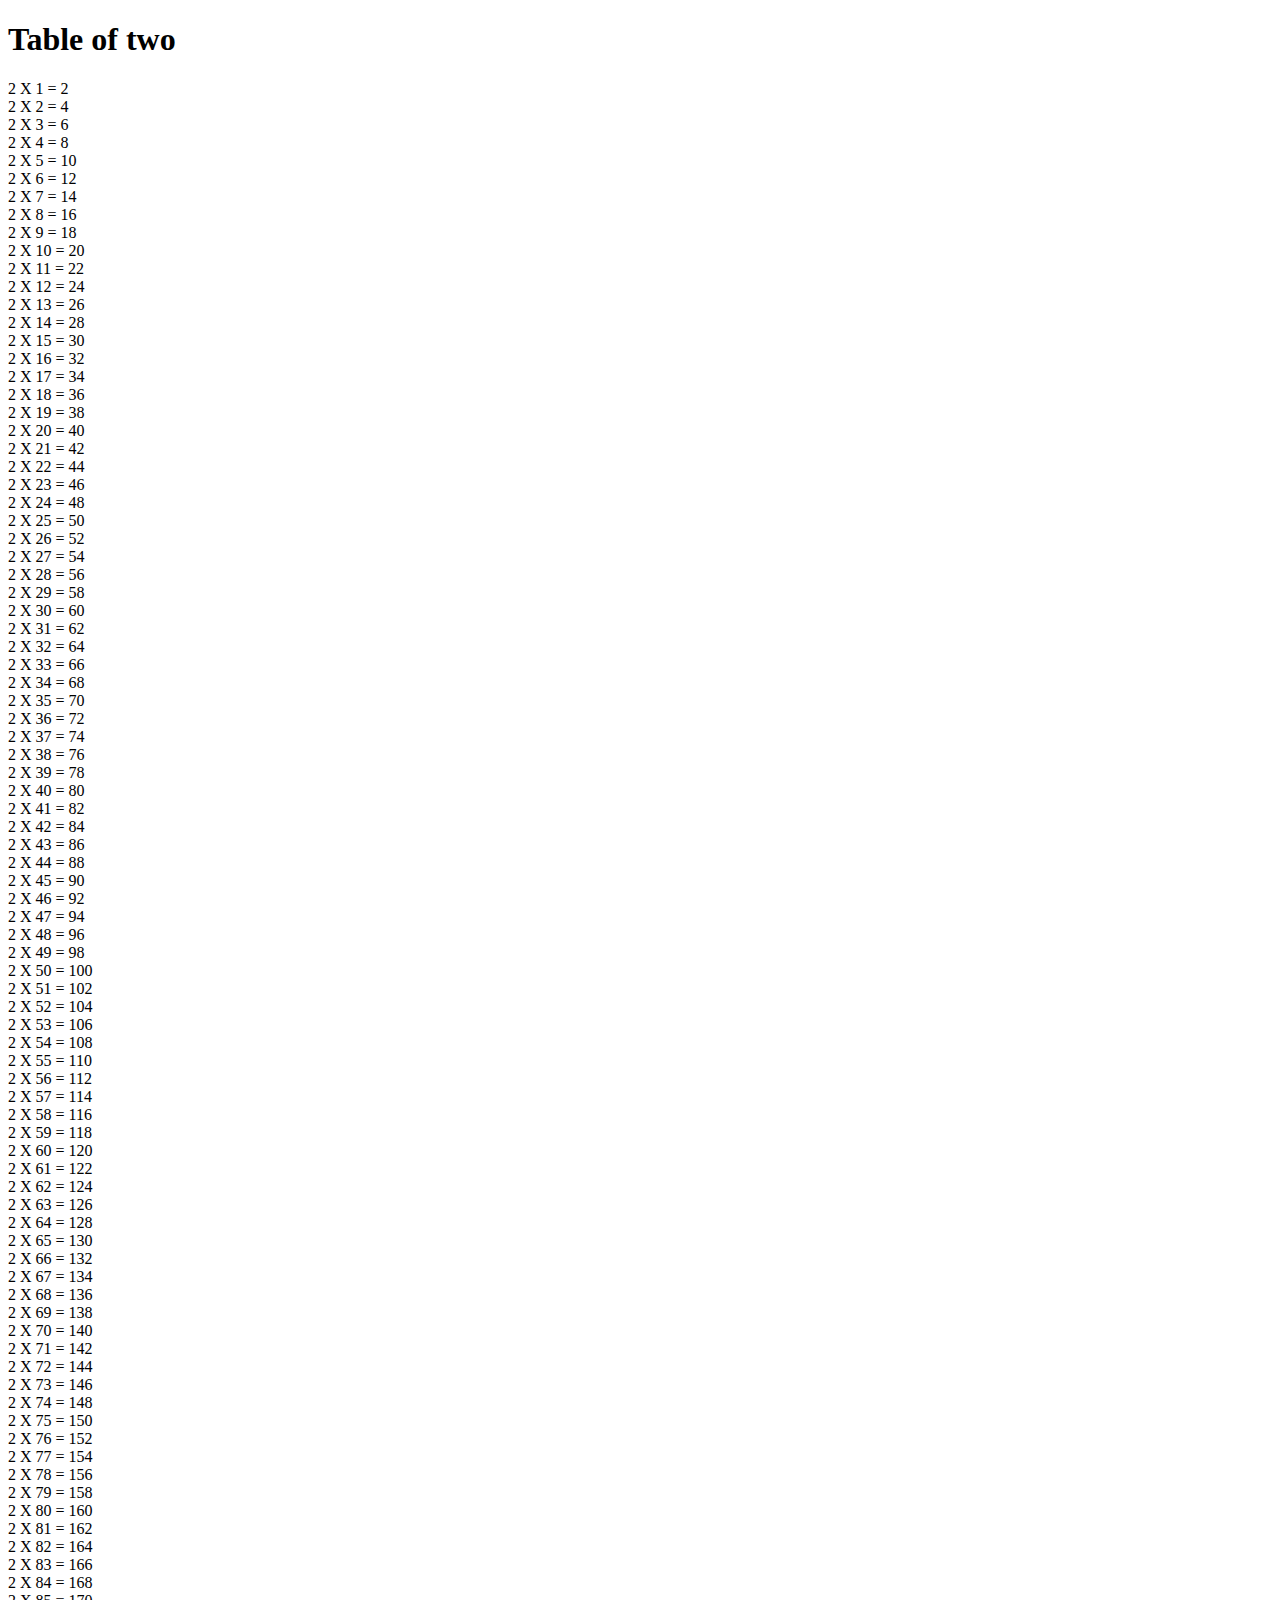
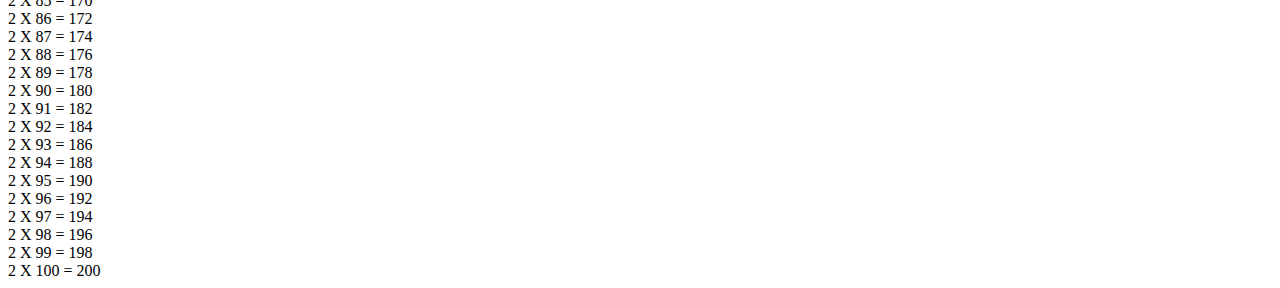
<file: js/tableof2.html>
<!DOCTYPE html>
<html lang="en">
<head>
    <meta charset="UTF-8">
    <meta http-equiv="X-UA-Compatible" content="IE=edge">
    <meta name="viewport" content="width=device-width, initial-scale=1.0">
    <title>Document</title>
</head>
<body>
    <h1>Table of two</h1>
    <script>

var  t=2;
var  i=1;
while(i<=100)
{
document.write(t+  "  X  "  +i+  "  =  "  +i*t+   "<br>");
i++;
}

    </script>
    
</body>
</html>
</file>
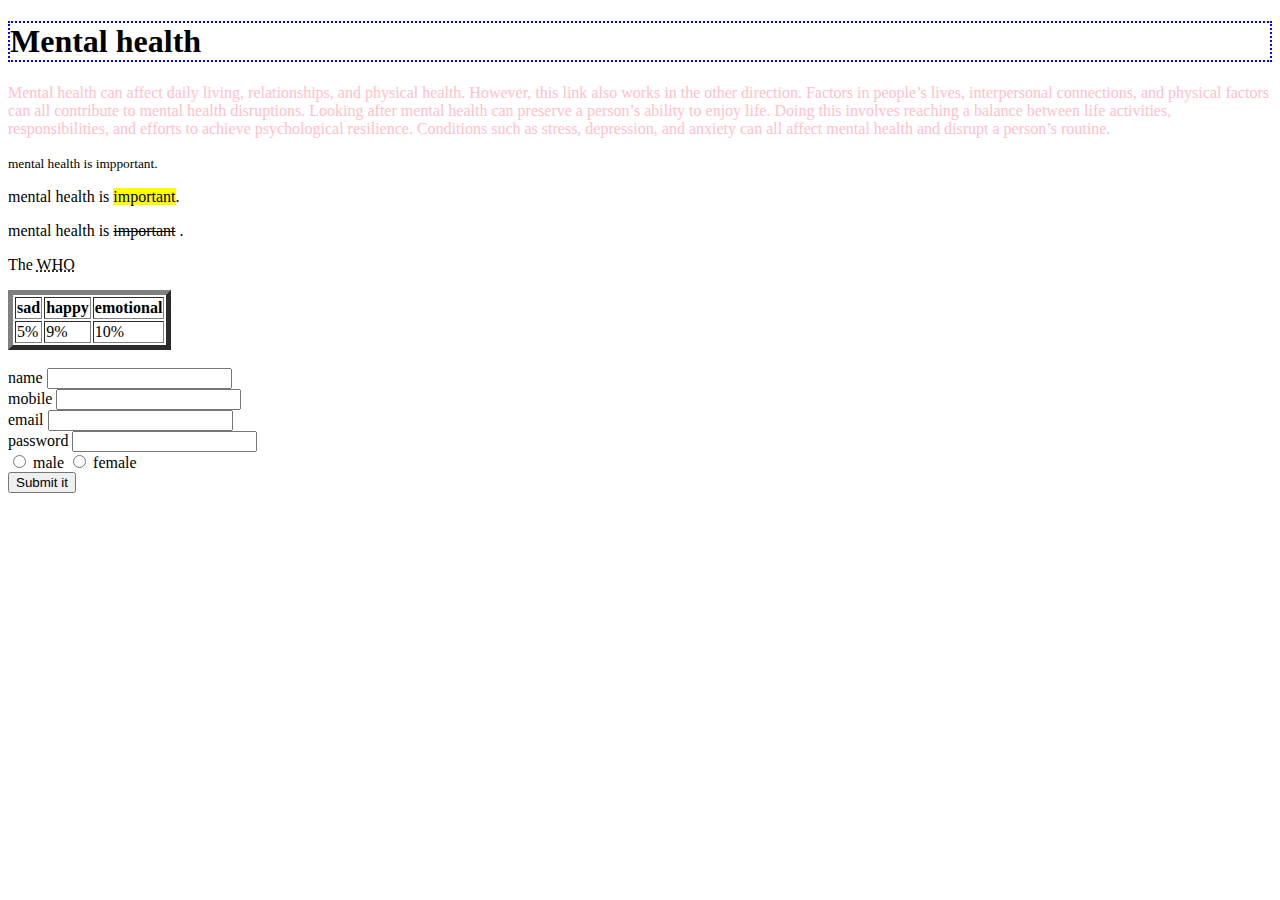
<file: new.html/new1.html>
<!DOCTYPE html>
<html lang="en">
<head>
    <meta charset="UTF-8">
    <meta http-equiv="X-UA-Compatible" content="IE=edge">
    <meta name="viewport" content="width=device-width, initial-scale=1.0">
    <title>Document</title>
    <h1 style="border:2px dotted blue;">Mental health</h1>
</head>
<body>
    
      <p style="color:pink;" >Mental health can affect daily living, relationships, and physical health.

        However, this link also works in the other direction. Factors in people’s lives, interpersonal connections, and physical factors can all contribute to mental health disruptions.
        
        Looking after mental health can preserve a person’s ability to enjoy life. Doing this involves reaching a balance between life activities, responsibilities, and efforts to achieve psychological resilience.
        
        Conditions such as stress, depression, and anxiety can all affect mental health and disrupt a person’s routine.</p>
        <p><small>mental health is impportant.</small></p>
        <p>mental health is <mark>important</mark>.</p>
        <p>mental health is <del>important</del> .</p>
        <p> The <abbr title="world health organization">WHO</abbr></p>
        <table border="5">
            <tr>
                <th> sad</th>
                <th> happy</th>
                <th> emotional</th>
            </tr>
            <tr>
                <td>5% </td>
                <td>9% </td>
                <td>10% </td>
            </tr>
        </table><br>

        <form>
            name <input type="text"><br>
            
            mobile <input type="number"><br>
            email <input type="text"><br>
            password <input type="password"><br>
            <input type="radio" name="gender"> male
            <input type="radio" name="gender"> female <br>
            
            <button type="submit" value="submit">Submit it</button>
        </form>
    
    
</body>
</html>
</file>
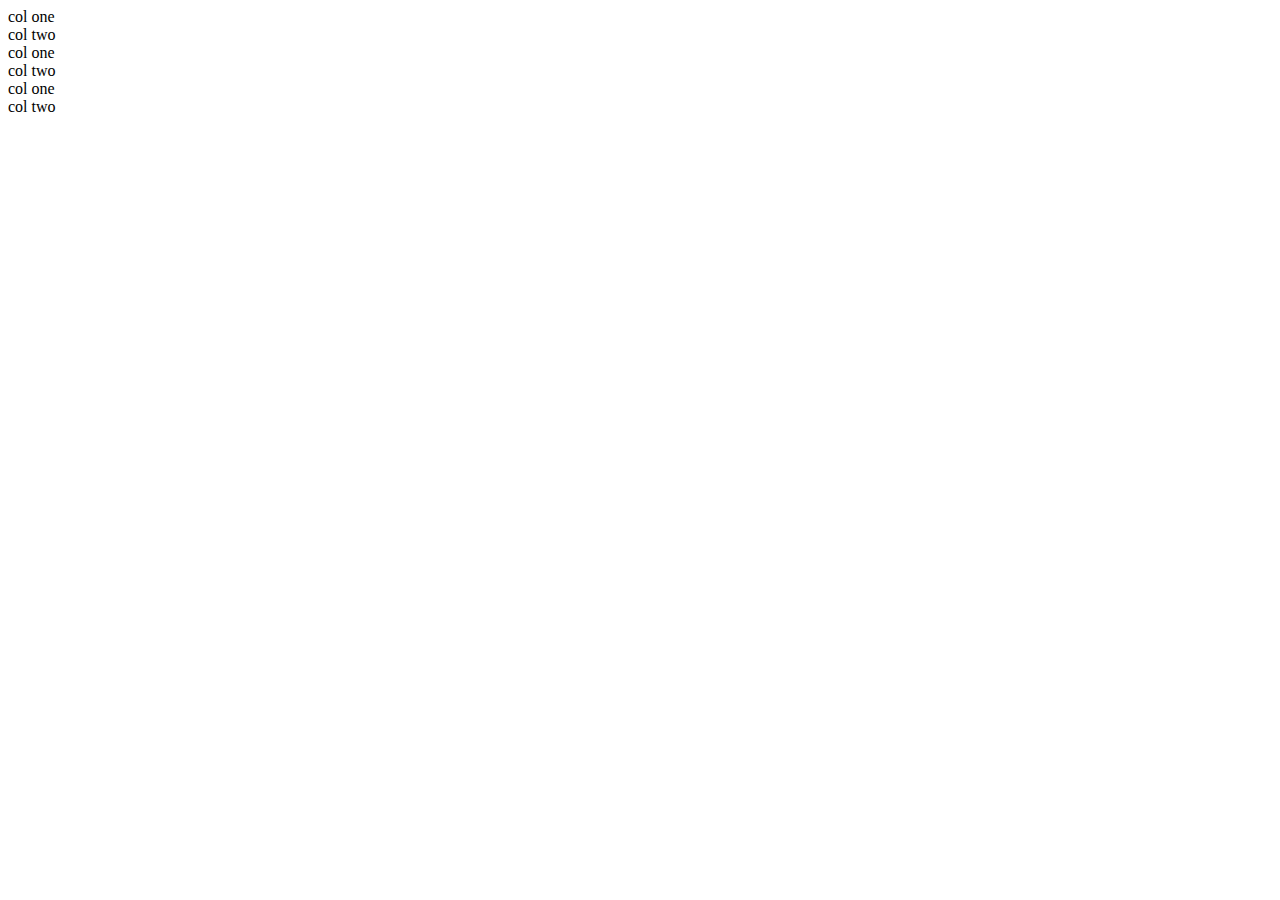
<file: practice/newbootstrap.html>
<!DOCTYPE html>
<html lang="en">
<head>
    <meta charset="UTF-8">
    <meta http-equiv="X-UA-Compatible" content="IE=edge">
    <meta name="viewport" content="width=device-width, initial-scale=1.0">
    <title>Document</title>
    <link href="https://cdn.jsdelivr.net/npm/bootstrap@5.2.0-beta1/dist/css/bootstrap.min.css" rel="stylesheet" integrity="sha384-0evHe/X+R7YkIZDRvuzKMRqM+OrBnVFBL6DOitfPri4tjfHxaWutUpFmBp4vmVor" crossorigin="anonymous">
</head>
<body>
    <div class="container">                 
         <!-- <div class="container-fluid"></div> for keeping the text in corner -->
        <!-- Hello world -->
        <div class="row">
            <div class="col-sm-4 col-lg-2">col one</div>
            <div class="col-sm-8 col-lg-8">col two</div>
        </div>
        <div class="row">
            <div class="col-sm-6 order-sm-2">col one</div>
            <div class="col-sm-6 order-sm-1">col two</div>
        </div>
        <div class="row">
            <div class="col-sm-4  offset-2">col one</div>
            <div class="col-sm-8 offset-1 ">col two</div>
        </div>

        <!-- <div class="col"></div> -->
        <!-- <div class="col"></div> -->
    </div>
    


<script src="https://cdn.jsdelivr.net/npm/@popperjs/core@2.11.5/dist/umd/popper.min.js" integrity="sha384-Xe+8cL9oJa6tN/veChSP7q+mnSPaj5Bcu9mPX5F5xIGE0DVittaqT5lorf0EI7Vk" crossorigin="anonymous"></script>
<script src="https://cdn.jsdelivr.net/npm/bootstrap@5.2.0-beta1/dist/js/bootstrap.min.js" integrity="sha384-kjU+l4N0Yf4ZOJErLsIcvOU2qSb74wXpOhqTvwVx3OElZRweTnQ6d31fXEoRD1Jy" crossorigin="anonymous"></script>
</body>
</html>
</file>
<file: Deepak'sprofile/deepak.css>
*{
    margin: 0;
    padding: 0;
}

h2{
    color: white;
    font-weight: 100;
    font-size: 1rem;
    letter-spacing: .1em;
    word-spacing: normal;
    flex-direction: row;
    display: flex;
  
    
    /* padding-left: 50px; */
}
h1{
    padding-left: 200px;
    padding-top: 10px;
    }
    .round_image{
        border-radius: 9999px;
       
        height: 209px;
        width: 212px;
       margin-top: 20px;
       margin-left: 180px;
    }
    .intro{
        font-weight: 220;
    font-size: 1.875rem;
    letter-spacing: .1em;
    margin-left: 250px;
    margin-top: -200px;
    line-height: 1.625;
    color: black;

    }
    .side{
        font-weight: 220;
        font-size: 1.875rem;
        letter-spacing: .1em;
         margin-left:870px ;
         margin-top: -206px;
text-decoration: underline;
text-decoration-color: red ;

    }
    .container1{
         margin-top: 150px;
         margin-left: 130px;
         margin-right: 500px;
    }
    .heading{
        color: black;
        /* font-style: bold; */
        font-weight: 600;
        font-size: 1.125rem;
        text-align: left;
        letter-spacing: -1px;
        line-height: 1.625;

        
       
    }
    h6{
        color:
        #6060ff;
    }
</file>
